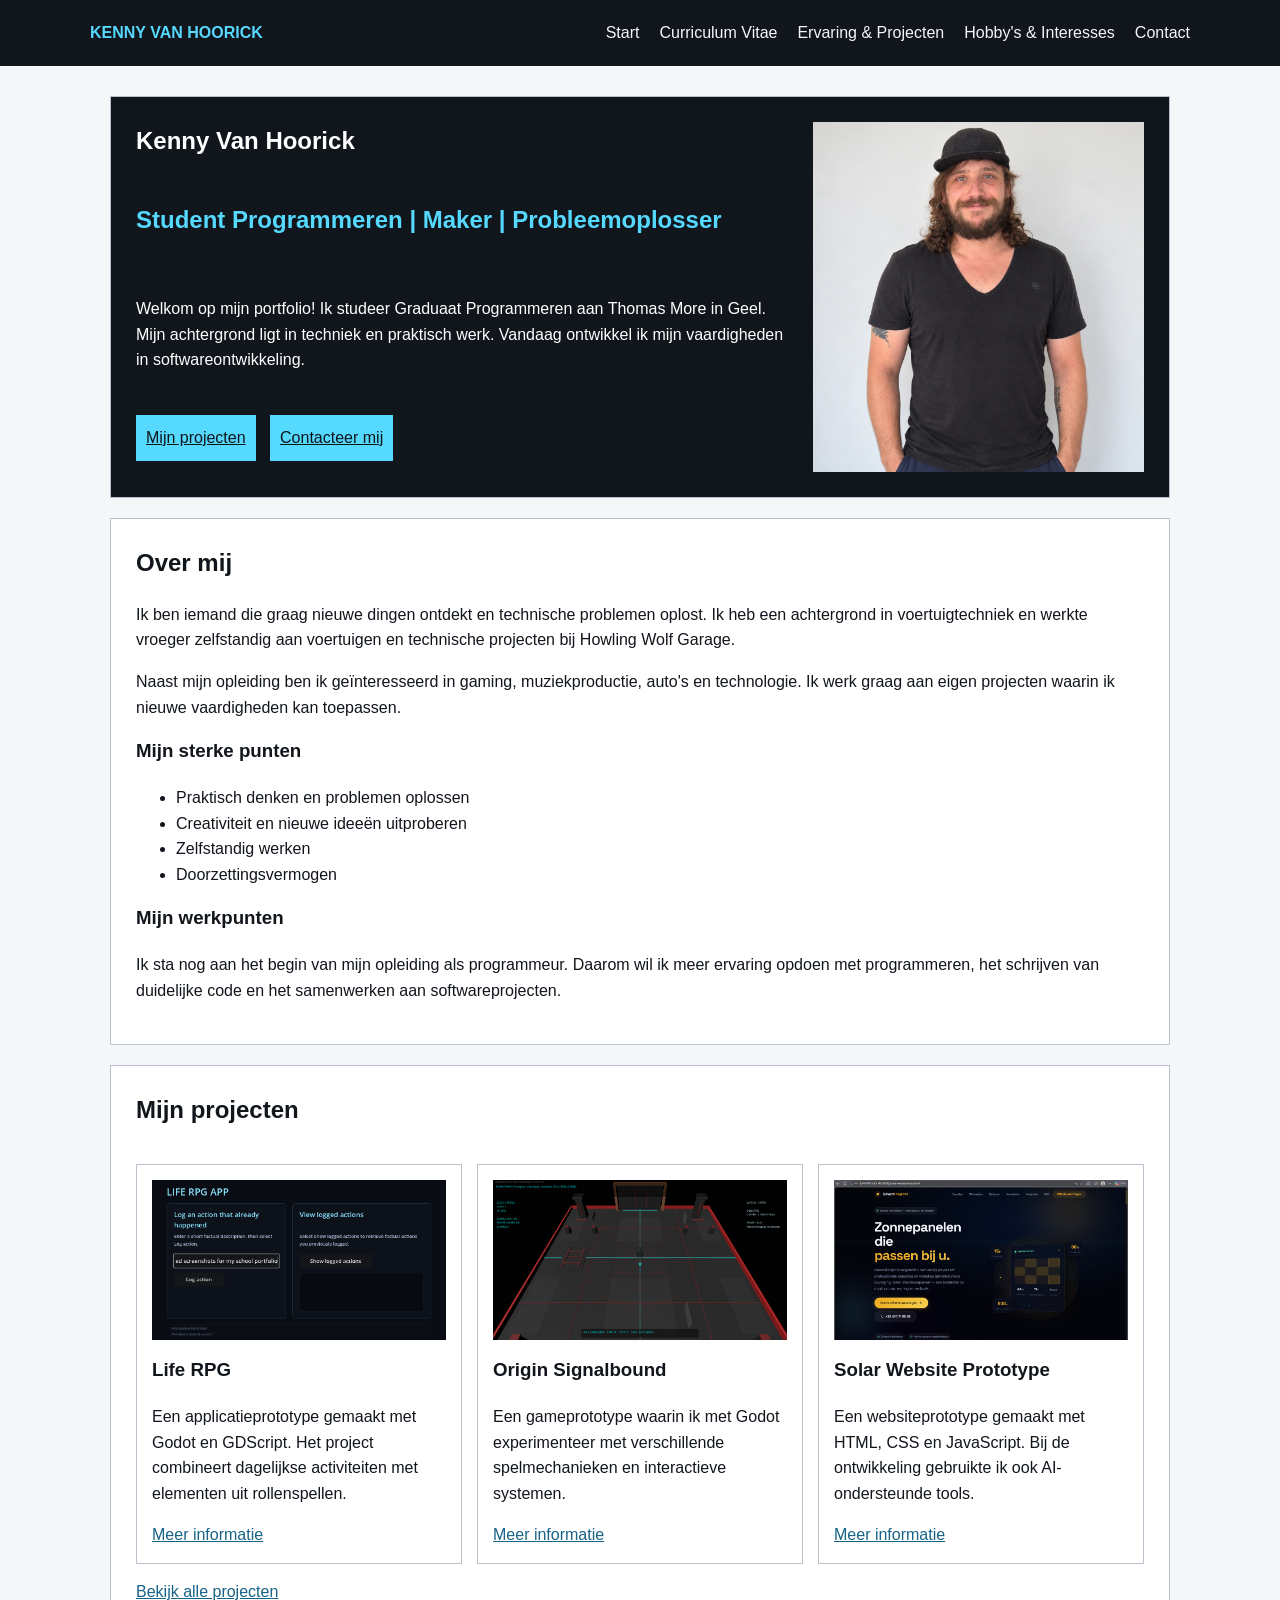
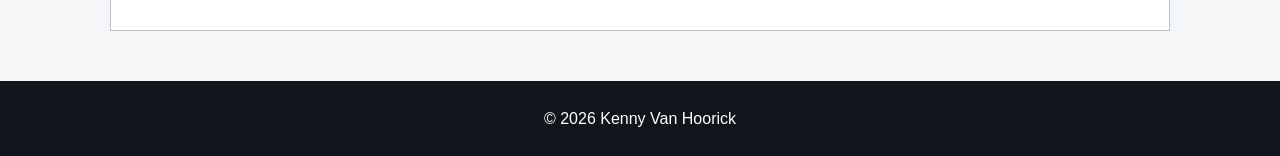
<file: index.html>
<!DOCTYPE html>
<html lang="nl">

<head>
    <meta charset="UTF-8">
    <meta name="viewport" content="width=device-width, initial-scale=1.0">
    <title>Kenny Van Hoorick | Portfolio</title>
    <link rel="stylesheet" href="style.css">
    <link rel="icon" type="image/x-icon" href="favicon.ico">
</head>

<body class="page-home">

    <header>
        <nav>
            <span class="site-brand">KENNY VAN HOORICK</span>

            <a href="index.html">Start</a>
            <a href="cv.html">Curriculum Vitae</a>
            <a href="ervaring.html">Ervaring &amp; Projecten</a>
            <a href="hobbys.html">Hobby's &amp; Interesses</a>
            <a href="contact.html">Contact</a>
        </nav>
    </header>

    <main>

        <section id="intro">

            <h1>Kenny Van Hoorick</h1>

            <h2>Student Programmeren | Maker | Probleemoplosser</h2>

            <p>
                Welkom op mijn portfolio!
                Ik studeer Graduaat Programmeren aan Thomas More
                in Geel. Mijn achtergrond ligt in techniek en
                praktisch werk. Vandaag ontwikkel ik mijn
                vaardigheden in softwareontwikkeling.
            </p>

            <div class="hero-actions">
                <a href="ervaring.html">Mijn projecten</a>
                <a href="contact.html">Contacteer mij</a>
            </div>

            <img src="images/kenny_van_hoorick_portfolio_portrait.jpg" alt="Portret van Kenny Van Hoorick">

        </section>

        <section id="over-mij">

            <h2>Over mij</h2>

            <p>
                Ik ben iemand die graag nieuwe dingen ontdekt
                en technische problemen oplost. Ik heb een
                achtergrond in voertuigtechniek en werkte
                vroeger zelfstandig aan voertuigen en
                technische projecten bij Howling Wolf Garage.
            </p>

            <p>
                Naast mijn opleiding ben ik geïnteresseerd
                in gaming, muziekproductie, auto's en
                technologie. Ik werk graag aan eigen projecten
                waarin ik nieuwe vaardigheden kan toepassen.
            </p>

            <h3>Mijn sterke punten</h3>

            <ul>
                <li>Praktisch denken en problemen oplossen</li>
                <li>Creativiteit en nieuwe ideeën uitproberen</li>
                <li>Zelfstandig werken</li>
                <li>Doorzettingsvermogen</li>
            </ul>

            <h3>Mijn werkpunten</h3>

            <p>
                Ik sta nog aan het begin van mijn opleiding
                als programmeur. Daarom wil ik meer ervaring
                opdoen met programmeren, het schrijven van
                duidelijke code en het samenwerken aan
                softwareprojecten.
            </p>

        </section>

        <section id="projecten">

            <h2>Mijn projecten</h2>

            <article>

                <img src="images/life_rpg_overview.png" alt="Screenshot van de Life RPG applicatie">

                <h3>Life RPG</h3>

                <p>
                    Een applicatieprototype gemaakt met
                    Godot en GDScript. Het project combineert
                    dagelijkse activiteiten met elementen
                    uit rollenspellen.
                </p>

                <a href="ervaring.html#life-rpg">
                    Meer informatie
                </a>

            </article>

            <article>

                <img src="images/signalbound_gate00_overview.png" alt="Screenshot van Origin Signalbound">

                <h3>Origin Signalbound</h3>

                <p>
                    Een gameprototype waarin ik met Godot
                    experimenteer met verschillende
                    spelmechanieken en interactieve systemen.
                </p>

                <a href="ervaring.html#origin-signalbound">
                    Meer informatie
                </a>

            </article>

            <article>

                <img src="images/solar_website_hero.png" alt="Screenshot van het Solar Website Prototype">

                <h3>Solar Website Prototype</h3>

                <p>
                    Een websiteprototype gemaakt met HTML,
                    CSS en JavaScript. Bij de ontwikkeling
                    gebruikte ik ook AI-ondersteunde tools.
                </p>

                <a href="ervaring.html#solar-website">
                    Meer informatie
                </a>

            </article>

            <a href="ervaring.html">Bekijk alle projecten</a>

        </section>

    </main>

    <footer>
        <p>&copy; 2026 Kenny Van Hoorick</p>
    </footer>

</body>

</html>
</file>
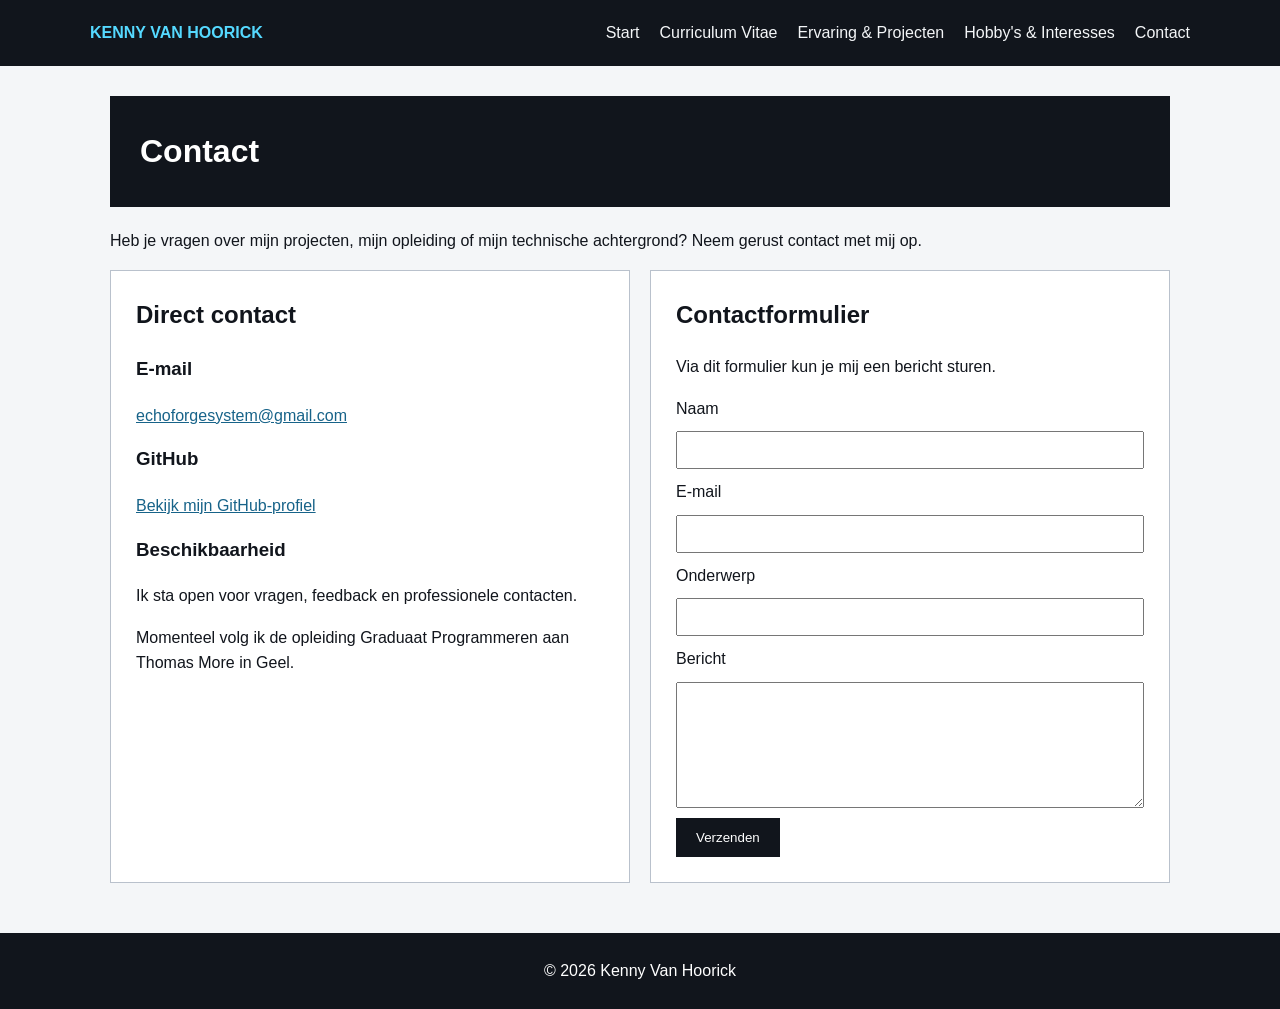
<file: contact.html>
<!DOCTYPE html>
<html lang="nl">

<head>
    <meta charset="UTF-8">
    <meta name="viewport" content="width=device-width, initial-scale=1.0">
    <title>Contact | Kenny Van Hoorick</title>
    <link rel="stylesheet" href="style.css">
    <link rel="icon" type="image/x-icon" href="favicon.ico">
</head>

<body class="page-contact">

    <header>
        <nav>
            <span class="site-brand">KENNY VAN HOORICK</span>

            <a href="index.html">Start</a>
            <a href="cv.html">Curriculum Vitae</a>
            <a href="ervaring.html">Ervaring &amp; Projecten</a>
            <a href="hobbys.html">Hobby's &amp; Interesses</a>
            <a href="contact.html">Contact</a>
        </nav>
    </header>

    <main>

        <h1>Contact</h1>

        <p>
            Heb je vragen over mijn projecten,
            mijn opleiding of mijn technische achtergrond?
            Neem gerust contact met mij op.
        </p>

        <div class="contact-container">

            <section class="contact-details">

                <h2>Direct contact</h2>

                <h3>E-mail</h3>

                <p>
                    <a href="mailto:echoforgesystem@gmail.com">
                        echoforgesystem@gmail.com
                    </a>
                </p>

                <h3>GitHub</h3>

                <p>
                    <a href="https://github.com/resonantia-dev">
                        Bekijk mijn GitHub-profiel
                    </a>
                </p>

                <h3>Beschikbaarheid</h3>

                <p>
                    Ik sta open voor vragen, feedback
                    en professionele contacten.
                </p>

                <p>
                    Momenteel volg ik de opleiding
                    Graduaat Programmeren aan
                    Thomas More in Geel.
                </p>

            </section>

            <section class="contact-form">

                <h2>Contactformulier</h2>

                <p>
                    Via dit formulier kun je mij
                    een bericht sturen.
                </p>

                <form method="post" action="https://tm-statweb.be/sendmail.php">

                    <input type="hidden" name="studentemail" value="echoforgesystem@gmail.com">

                    <label for="naam">Naam</label>
                    <input type="text" id="naam" name="naam" required>

                    <label for="email">E-mail</label>
                    <input type="email" id="email" name="email" required>

                    <label for="onderwerp">Onderwerp</label>
                    <input type="text" id="onderwerp" name="subject" required>

                    <label for="bericht">Bericht</label>
                    <textarea id="bericht" name="bericht" rows="6" required></textarea>

                    <button type="submit">Verzenden</button>

                </form>

            </section>

        </div>

    </main>

    <footer>
        <p>&copy; 2026 Kenny Van Hoorick</p>
    </footer>

</body>

</html>
</file>
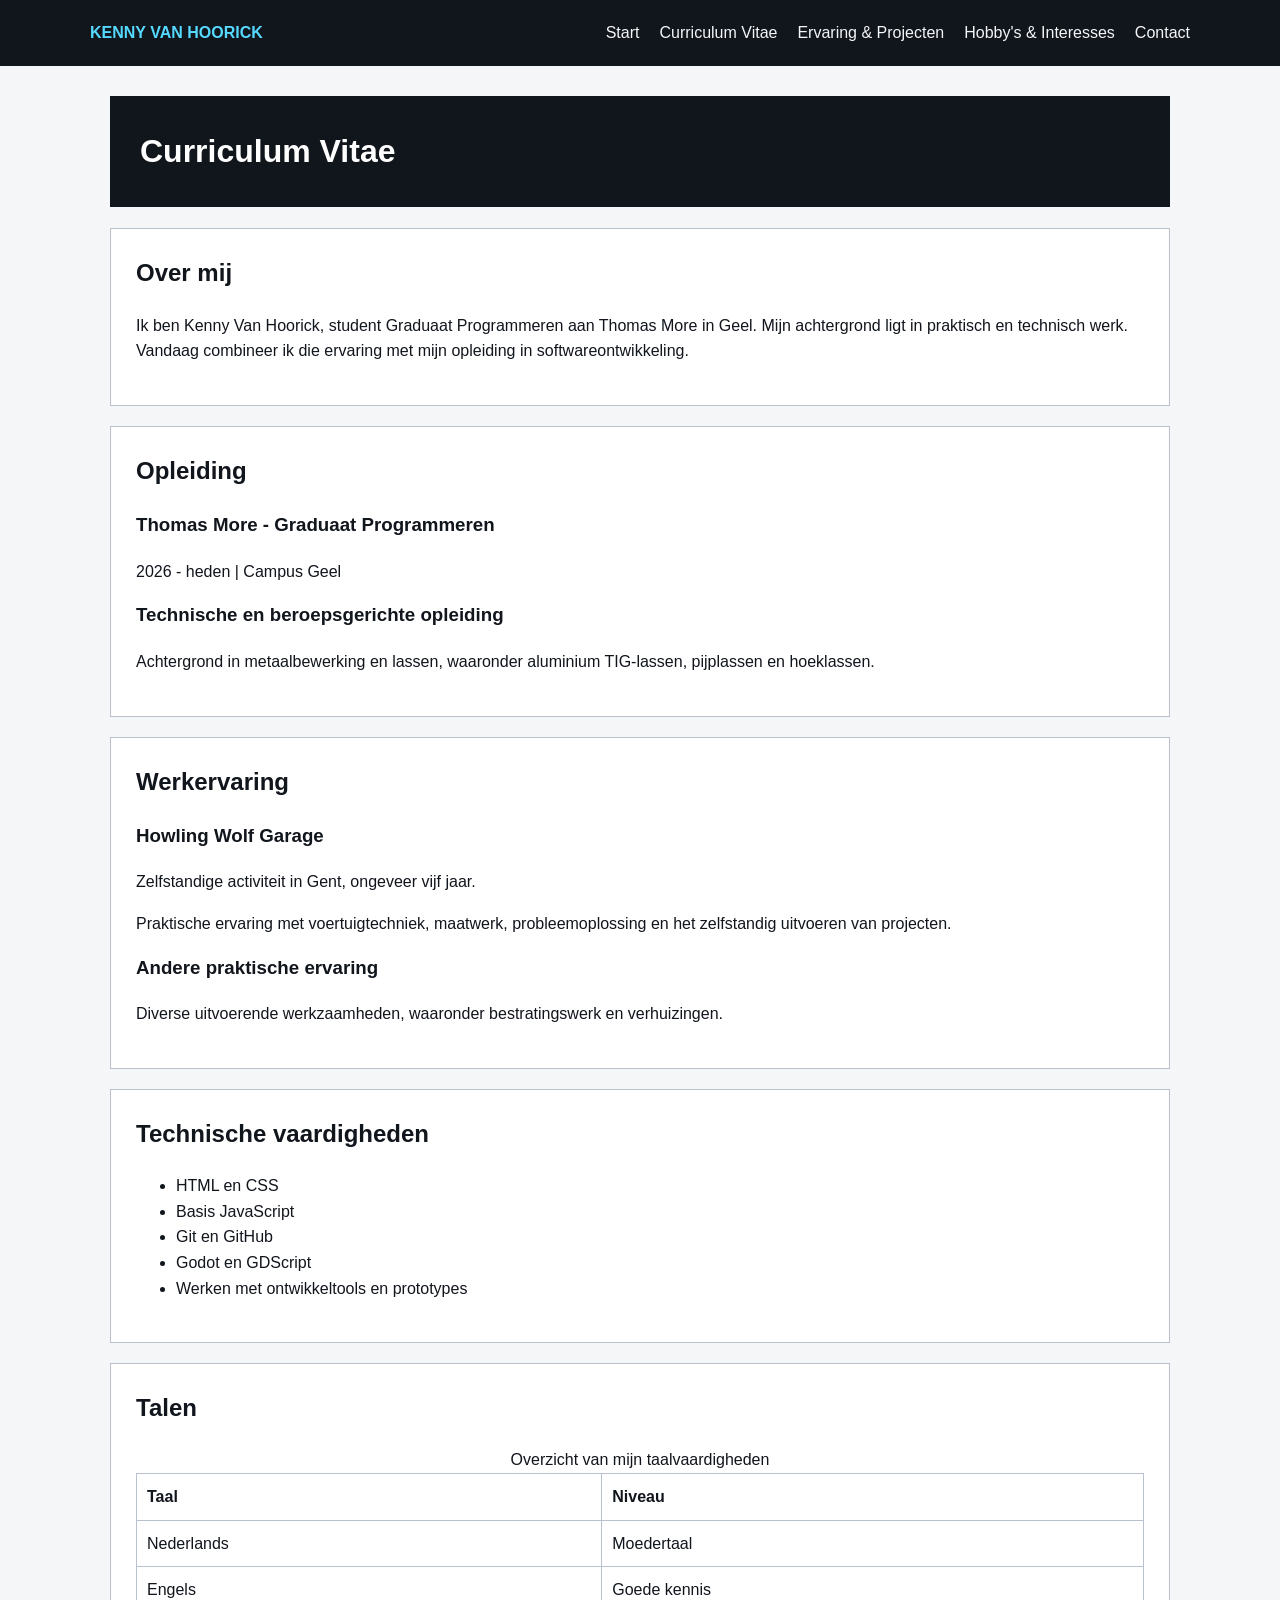
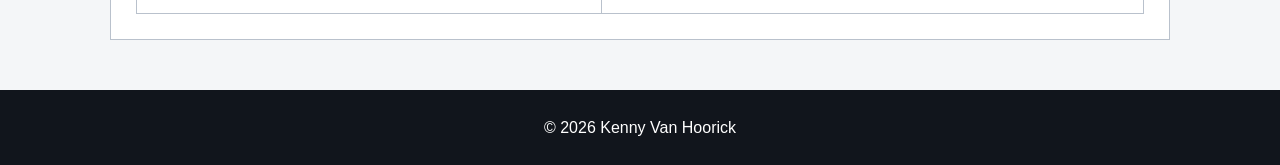
<file: cv.html>
<!DOCTYPE html>
<html lang="nl">

<head>
    <meta charset="UTF-8">
    <meta name="viewport" content="width=device-width, initial-scale=1.0">
    <title>Curriculum Vitae | Kenny Van Hoorick</title>
    <link rel="stylesheet" href="style.css">
    <link rel="icon" type="image/x-icon" href="favicon.ico">
</head>

<body class="page-cv">

    <header>
        <nav>
            <span class="site-brand">KENNY VAN HOORICK</span>

            <a href="index.html">Start</a>
            <a href="cv.html">Curriculum Vitae</a>
            <a href="ervaring.html">Ervaring &amp; Projecten</a>
            <a href="hobbys.html">Hobby's &amp; Interesses</a>
            <a href="contact.html">Contact</a>
        </nav>
    </header>

    <main>

        <h1>Curriculum Vitae</h1>

        <section>
            <h2>Over mij</h2>

            <p>
                Ik ben Kenny Van Hoorick, student Graduaat
                Programmeren aan Thomas More in Geel.
                Mijn achtergrond ligt in praktisch en
                technisch werk. Vandaag combineer ik die
                ervaring met mijn opleiding in
                softwareontwikkeling.
            </p>
        </section>

        <section>
            <h2>Opleiding</h2>

            <h3>Thomas More - Graduaat Programmeren</h3>
            <p>2026 - heden | Campus Geel</p>

            <h3>Technische en beroepsgerichte opleiding</h3>

            <p>
                Achtergrond in metaalbewerking en lassen,
                waaronder aluminium TIG-lassen,
                pijplassen en hoeklassen.
            </p>
        </section>

        <section>
            <h2>Werkervaring</h2>

            <h3>Howling Wolf Garage</h3>
            <p>Zelfstandige activiteit in Gent, ongeveer vijf jaar.</p>

            <p>
                Praktische ervaring met voertuigtechniek,
                maatwerk, probleemoplossing en het
                zelfstandig uitvoeren van projecten.
            </p>

            <h3>Andere praktische ervaring</h3>

            <p>
                Diverse uitvoerende werkzaamheden,
                waaronder bestratingswerk en verhuizingen.
            </p>
        </section>

        <section>
            <h2>Technische vaardigheden</h2>

            <ul>
                <li>HTML en CSS</li>
                <li>Basis JavaScript</li>
                <li>Git en GitHub</li>
                <li>Godot en GDScript</li>
                <li>Werken met ontwikkeltools en prototypes</li>
            </ul>
        </section>

        <section>
            <h2>Talen</h2>

            <table>
                <caption>Overzicht van mijn taalvaardigheden</caption>

                <tr>
                    <th>Taal</th>
                    <th>Niveau</th>
                </tr>

                <tr>
                    <td>Nederlands</td>
                    <td>Moedertaal</td>
                </tr>

                <tr>
                    <td>Engels</td>
                    <td>Goede kennis</td>
                </tr>
            </table>
        </section>

    </main>

    <footer>
        <p>&copy; 2026 Kenny Van Hoorick</p>
    </footer>

</body>

</html>
</file>
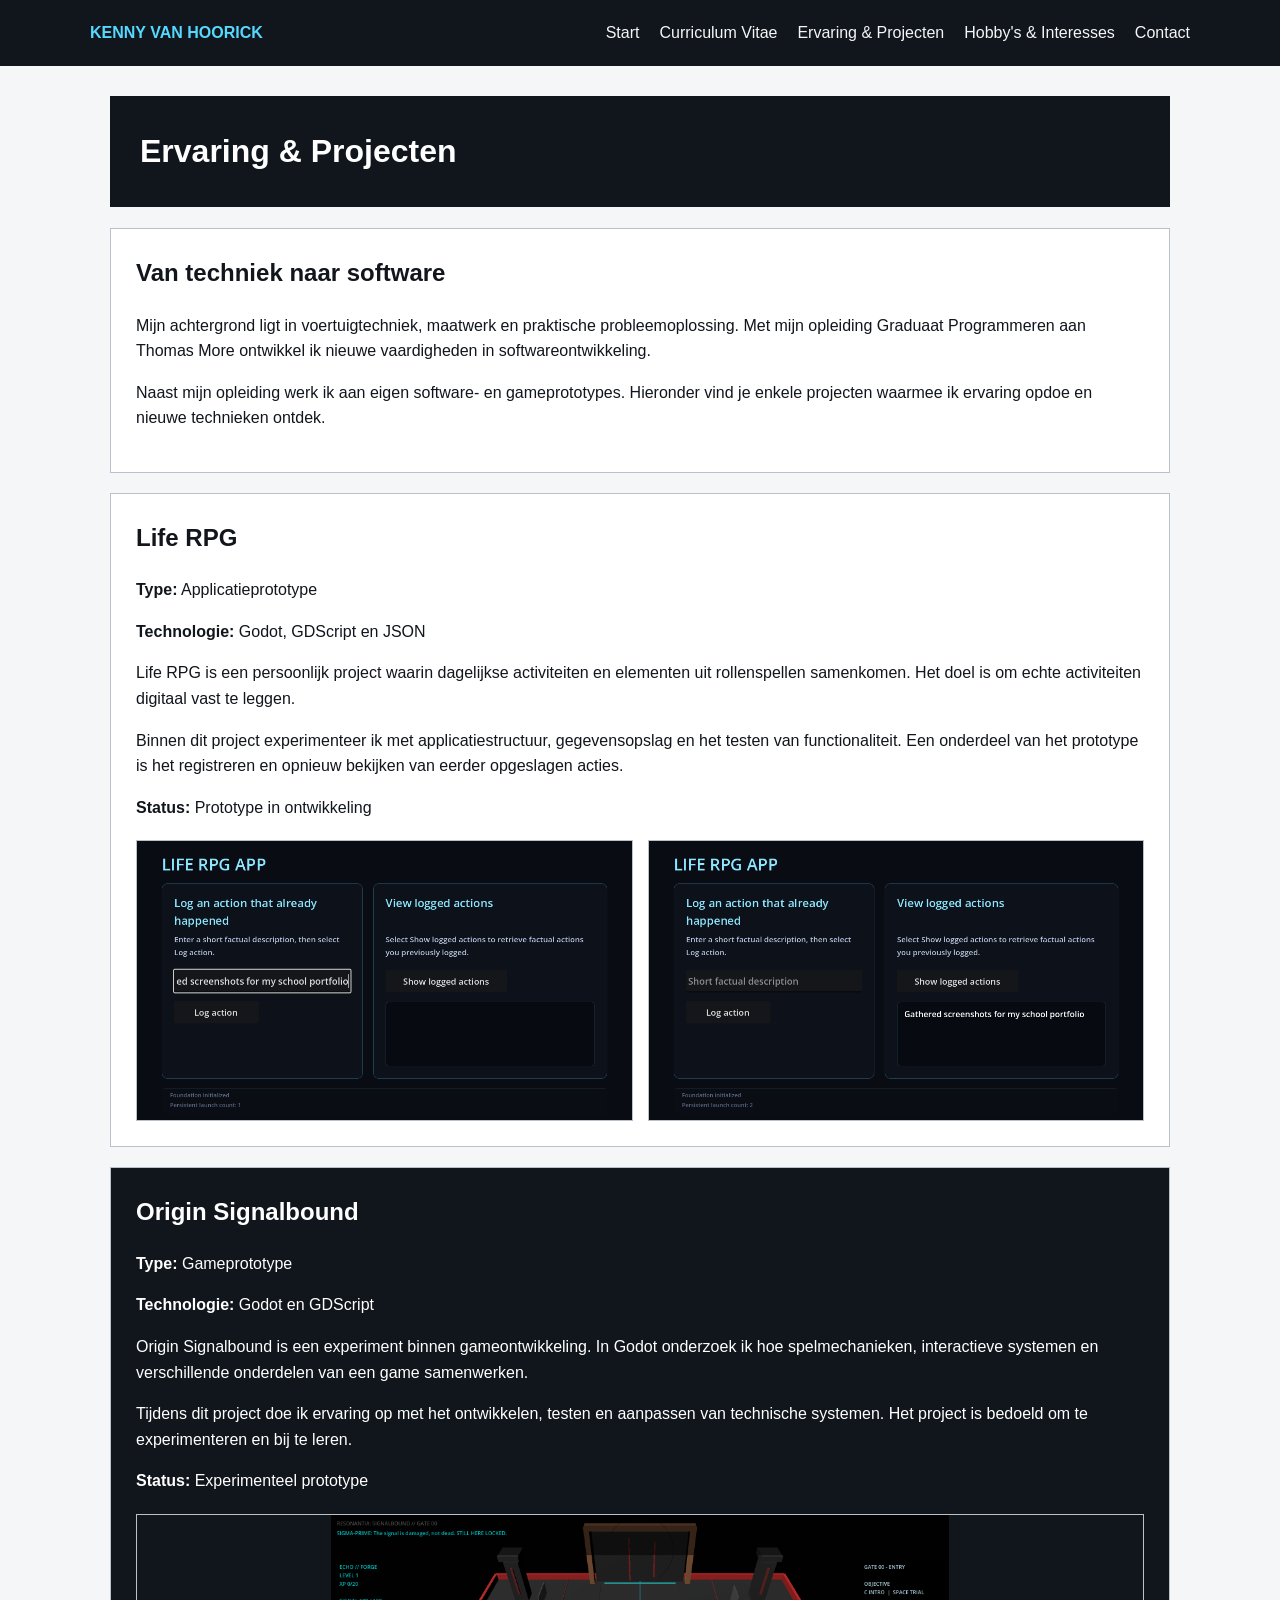
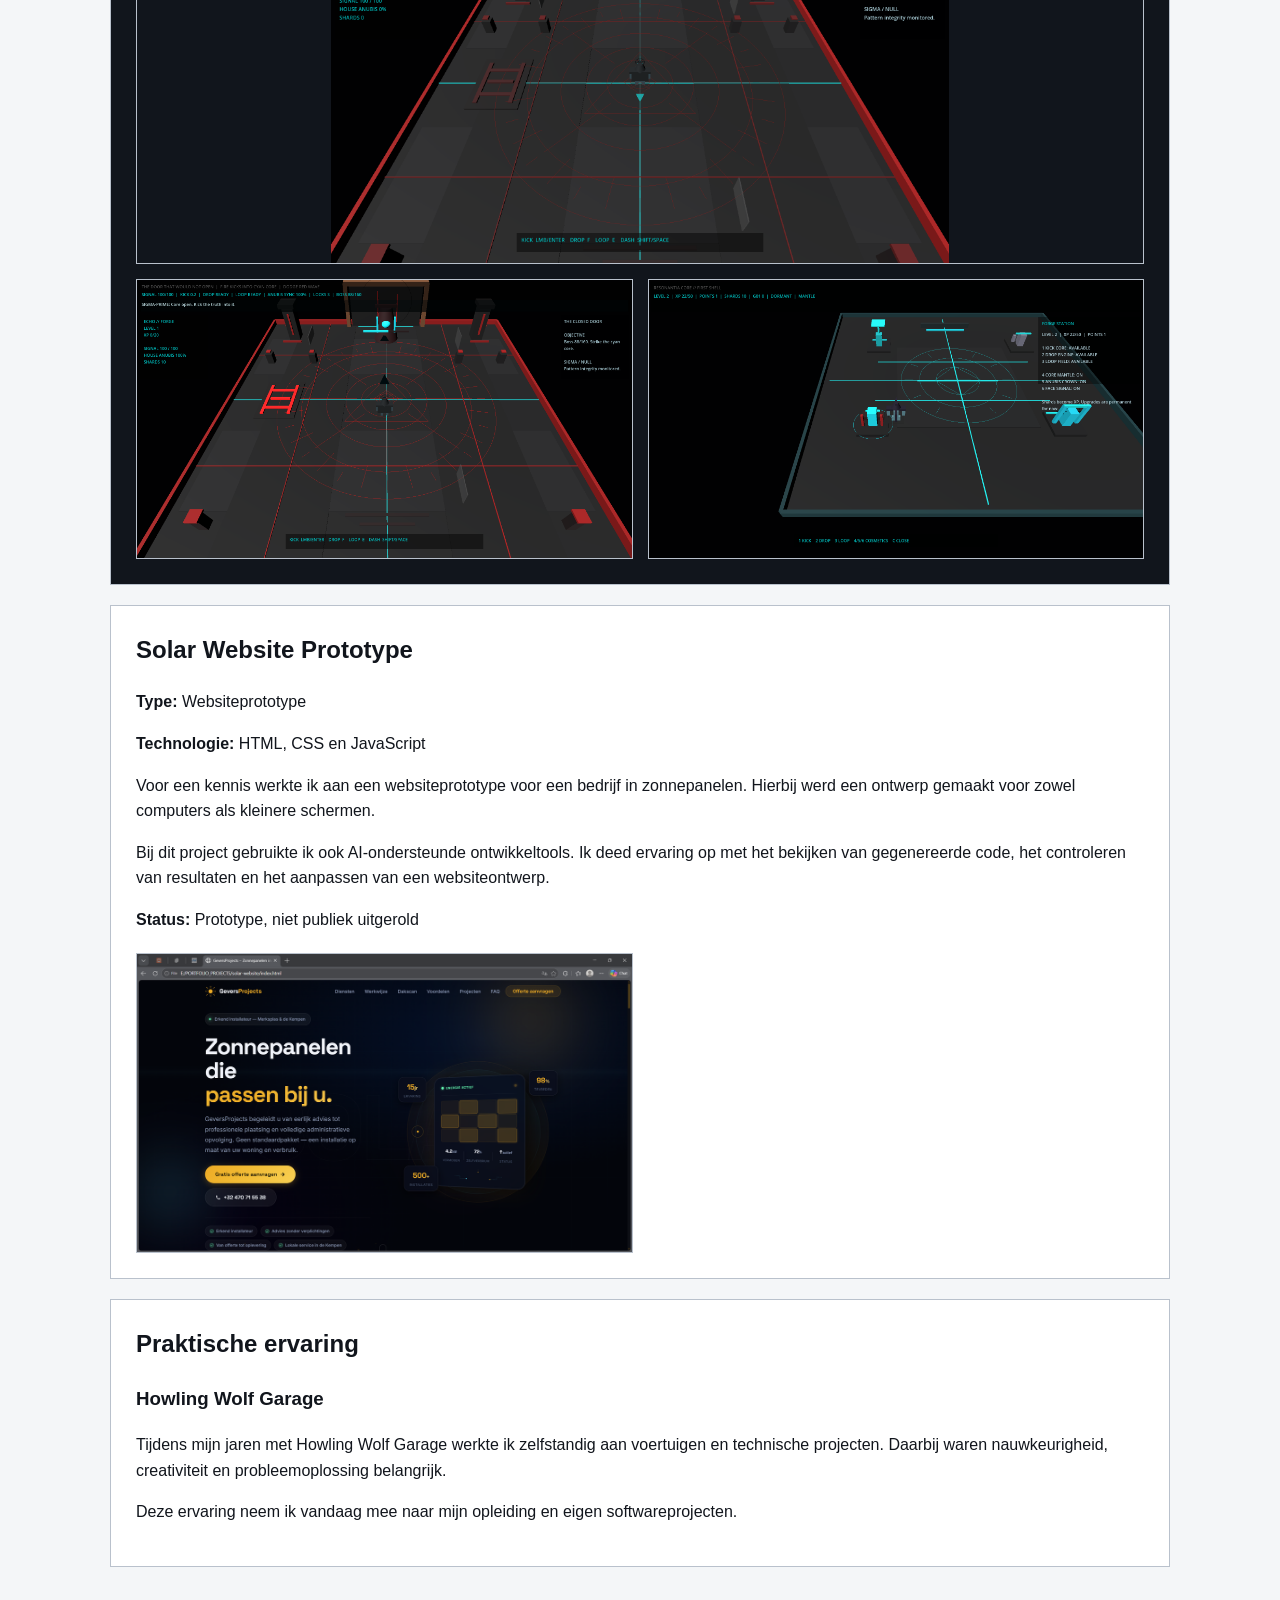
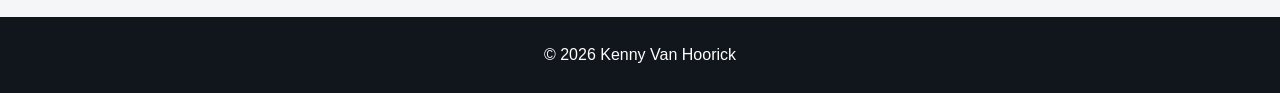
<file: ervaring.html>
<!DOCTYPE html>
<html lang="nl">

<head>
    <meta charset="UTF-8">
    <meta name="viewport" content="width=device-width, initial-scale=1.0">
    <title>Ervaring &amp; Projecten | Kenny Van Hoorick</title>
    <link rel="stylesheet" href="style.css">
    <link rel="icon" type="image/x-icon" href="favicon.ico">
</head>

<body class="page-ervaring">

    <header>
        <nav>
            <span class="site-brand">KENNY VAN HOORICK</span>

            <a href="index.html">Start</a>
            <a href="cv.html">Curriculum Vitae</a>
            <a href="ervaring.html">Ervaring &amp; Projecten</a>
            <a href="hobbys.html">Hobby's &amp; Interesses</a>
            <a href="contact.html">Contact</a>
        </nav>
    </header>

    <main>

        <h1>Ervaring &amp; Projecten</h1>

        <section>
            <h2>Van techniek naar software</h2>

            <p>
                Mijn achtergrond ligt in voertuigtechniek,
                maatwerk en praktische probleemoplossing.
                Met mijn opleiding Graduaat Programmeren
                aan Thomas More ontwikkel ik nieuwe
                vaardigheden in softwareontwikkeling.
            </p>

            <p>
                Naast mijn opleiding werk ik aan eigen
                software- en gameprototypes. Hieronder
                vind je enkele projecten waarmee ik
                ervaring opdoe en nieuwe technieken ontdek.
            </p>
        </section>

        <section id="life-rpg">
            <h2>Life RPG</h2>

            <p><strong>Type:</strong> Applicatieprototype</p>
            <p><strong>Technologie:</strong> Godot, GDScript en JSON</p>

            <p>
                Life RPG is een persoonlijk project
                waarin dagelijkse activiteiten en
                elementen uit rollenspellen samenkomen.
                Het doel is om echte activiteiten
                digitaal vast te leggen.
            </p>

            <p>
                Binnen dit project experimenteer ik met
                applicatiestructuur, gegevensopslag
                en het testen van functionaliteit.
                Een onderdeel van het prototype
                is het registreren en opnieuw
                bekijken van eerder opgeslagen acties.
            </p>

            <p><strong>Status:</strong> Prototype in ontwikkeling</p>

            <div class="project-gallery">
                <img src="images/life_rpg_overview.png" alt="Life RPG interface voor het registreren van acties">

                <img src="images/life_rpg_persistence.png" alt="Overzicht van opgeslagen acties in Life RPG">
            </div>
        </section>

        <section id="origin-signalbound">
            <h2>Origin Signalbound</h2>

            <p><strong>Type:</strong> Gameprototype</p>
            <p><strong>Technologie:</strong> Godot en GDScript</p>

            <p>
                Origin Signalbound is een experiment
                binnen gameontwikkeling. In Godot
                onderzoek ik hoe spelmechanieken,
                interactieve systemen en verschillende
                onderdelen van een game samenwerken.
            </p>

            <p>
                Tijdens dit project doe ik ervaring
                op met het ontwikkelen, testen en
                aanpassen van technische systemen.
                Het project is bedoeld om te
                experimenteren en bij te leren.
            </p>

            <p><strong>Status:</strong> Experimenteel prototype</p>

            <div class="project-gallery">
                <img src="images/signalbound_gate00_overview.png" alt="Beginomgeving van het Signalbound gameprototype">

                <img src="images/signalbound_boss_encounter.png" alt="Bossgevecht in Origin Signalbound">

                <img src="images/signalbound_forge_station.png" alt="Forge Station en upgrades in Signalbound">
            </div>
        </section>

        <section id="solar-website">
            <h2>Solar Website Prototype</h2>

            <p><strong>Type:</strong> Websiteprototype</p>
            <p><strong>Technologie:</strong> HTML, CSS en JavaScript</p>

            <p>
                Voor een kennis werkte ik aan een
                websiteprototype voor een bedrijf
                in zonnepanelen. Hierbij werd
                een ontwerp gemaakt voor zowel
                computers als kleinere schermen.
            </p>

            <p>
                Bij dit project gebruikte ik ook
                AI-ondersteunde ontwikkeltools.
                Ik deed ervaring op met het bekijken
                van gegenereerde code, het controleren
                van resultaten en het aanpassen
                van een websiteontwerp.
            </p>

            <p><strong>Status:</strong> Prototype, niet publiek uitgerold</p>

            <div class="project-gallery">
                <img src="images/solar_website_hero.png" alt="Desktopweergave van het Solar Website Prototype">
            </div>
        </section>

        <section>
            <h2>Praktische ervaring</h2>

            <h3>Howling Wolf Garage</h3>

            <p>
                Tijdens mijn jaren met Howling Wolf Garage
                werkte ik zelfstandig aan voertuigen en
                technische projecten. Daarbij waren
                nauwkeurigheid, creativiteit en
                probleemoplossing belangrijk.
            </p>

            <p>
                Deze ervaring neem ik vandaag mee
                naar mijn opleiding en eigen
                softwareprojecten.
            </p>
        </section>

    </main>

    <footer>
        <p>&copy; 2026 Kenny Van Hoorick</p>
    </footer>

</body>

</html>
</file>
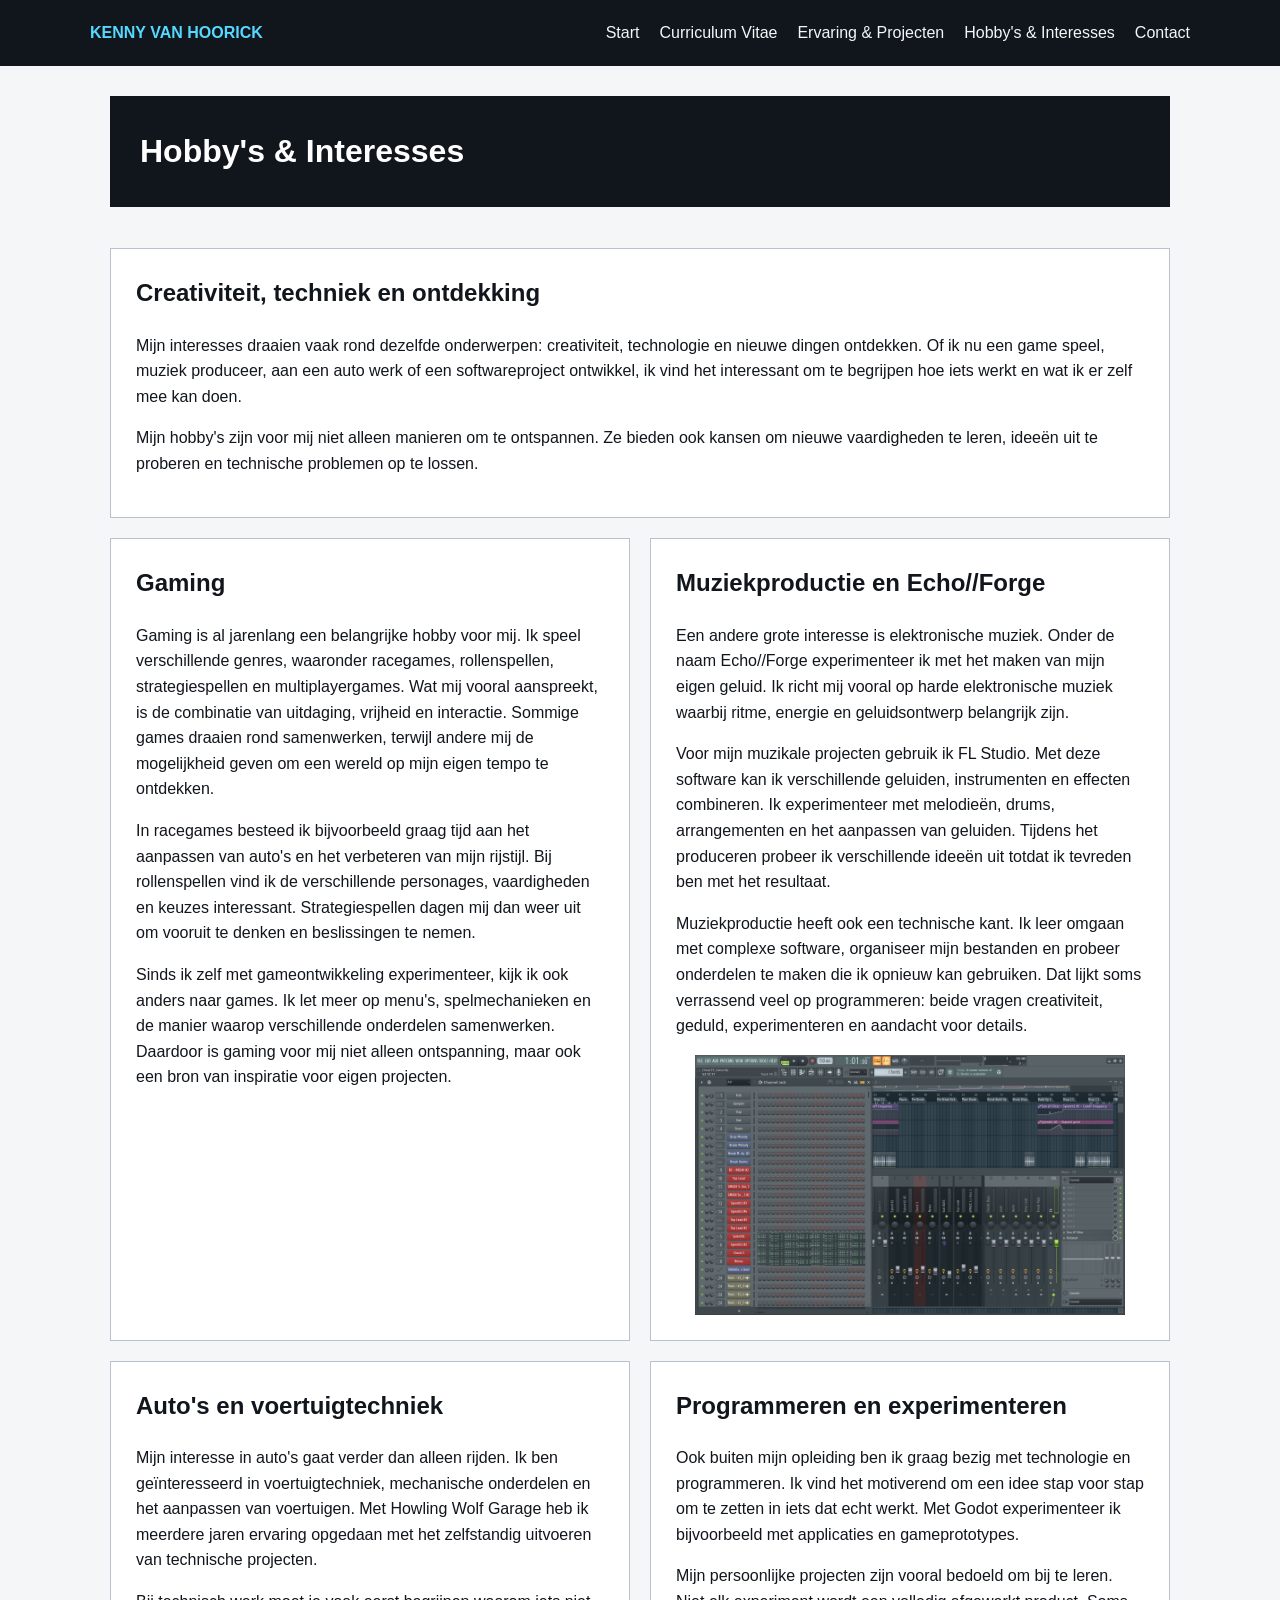
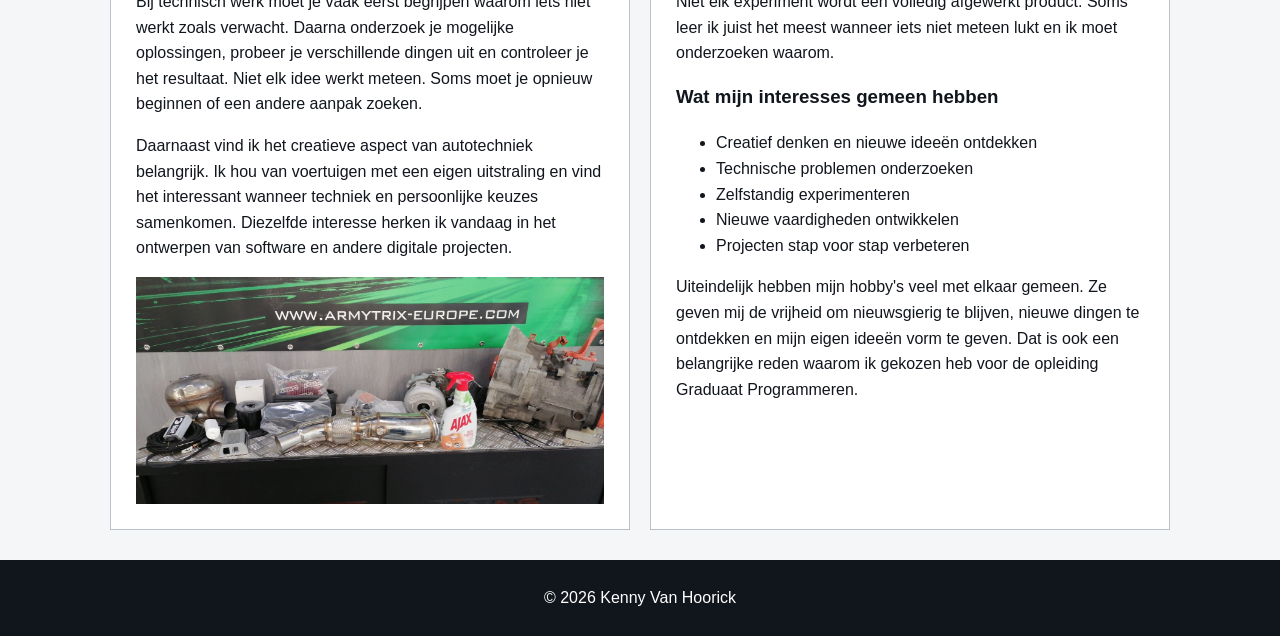
<file: hobbys.html>
<!DOCTYPE html>
<html lang="nl">

<head>
    <meta charset="UTF-8">
    <meta name="viewport" content="width=device-width, initial-scale=1.0">
    <title>Hobby's &amp; Interesses | Kenny Van Hoorick</title>
    <link rel="stylesheet" href="style.css">
    <link rel="icon" type="image/x-icon" href="favicon.ico">
</head>

<body class="page-hobbys">

    <header>
        <nav>
            <span class="site-brand">KENNY VAN HOORICK</span>

            <a href="index.html">Start</a>
            <a href="cv.html">Curriculum Vitae</a>
            <a href="ervaring.html">Ervaring &amp; Projecten</a>
            <a href="hobbys.html">Hobby's &amp; Interesses</a>
            <a href="contact.html">Contact</a>
        </nav>
    </header>

    <main>

        <h1>Hobby's &amp; Interesses</h1>

        <section>
            <h2>Creativiteit, techniek en ontdekking</h2>

            <p>
                Mijn interesses draaien vaak rond dezelfde
                onderwerpen: creativiteit, technologie en
                nieuwe dingen ontdekken. Of ik nu een game
                speel, muziek produceer, aan een auto werk
                of een softwareproject ontwikkel, ik vind
                het interessant om te begrijpen hoe iets
                werkt en wat ik er zelf mee kan doen.
            </p>

            <p>
                Mijn hobby's zijn voor mij niet alleen
                manieren om te ontspannen. Ze bieden ook
                kansen om nieuwe vaardigheden te leren,
                ideeën uit te proberen en technische
                problemen op te lossen.
            </p>
        </section>

        <section>
            <h2>Gaming</h2>

            <p>
                Gaming is al jarenlang een belangrijke
                hobby voor mij. Ik speel verschillende
                genres, waaronder racegames, rollenspellen,
                strategiespellen en multiplayergames.
                Wat mij vooral aanspreekt, is de combinatie
                van uitdaging, vrijheid en interactie.
                Sommige games draaien rond samenwerken,
                terwijl andere mij de mogelijkheid geven
                om een wereld op mijn eigen tempo te
                ontdekken.
            </p>

            <p>
                In racegames besteed ik bijvoorbeeld
                graag tijd aan het aanpassen van auto's
                en het verbeteren van mijn rijstijl.
                Bij rollenspellen vind ik de verschillende
                personages, vaardigheden en keuzes
                interessant. Strategiespellen dagen
                mij dan weer uit om vooruit te denken
                en beslissingen te nemen.
            </p>

            <p>
                Sinds ik zelf met gameontwikkeling
                experimenteer, kijk ik ook anders
                naar games. Ik let meer op menu's,
                spelmechanieken en de manier waarop
                verschillende onderdelen samenwerken.
                Daardoor is gaming voor mij niet
                alleen ontspanning, maar ook een
                bron van inspiratie voor eigen projecten.
            </p>
        </section>

        <section>
            <h2>Muziekproductie en Echo//Forge</h2>

            <p>
                Een andere grote interesse is elektronische
                muziek. Onder de naam Echo//Forge
                experimenteer ik met het maken van
                mijn eigen geluid. Ik richt mij vooral
                op harde elektronische muziek waarbij
                ritme, energie en geluidsontwerp
                belangrijk zijn.
            </p>

            <p>
                Voor mijn muzikale projecten gebruik
                ik FL Studio. Met deze software kan
                ik verschillende geluiden, instrumenten
                en effecten combineren. Ik experimenteer
                met melodieën, drums, arrangementen
                en het aanpassen van geluiden.
                Tijdens het produceren probeer ik
                verschillende ideeën uit totdat
                ik tevreden ben met het resultaat.
            </p>

            <p>
                Muziekproductie heeft ook een technische
                kant. Ik leer omgaan met complexe
                software, organiseer mijn bestanden
                en probeer onderdelen te maken die
                ik opnieuw kan gebruiken. Dat lijkt
                soms verrassend veel op programmeren:
                beide vragen creativiteit, geduld,
                experimenteren en aandacht voor details.
            </p>

            <img src="images/music_echo_forge_fl_studio_original.png"
                alt="Mijn elektronische muziekproject in FL Studio">
        </section>

        <section>
            <h2>Auto's en voertuigtechniek</h2>

            <p>
                Mijn interesse in auto's gaat verder
                dan alleen rijden. Ik ben geïnteresseerd
                in voertuigtechniek, mechanische
                onderdelen en het aanpassen van
                voertuigen. Met Howling Wolf Garage
                heb ik meerdere jaren ervaring
                opgedaan met het zelfstandig uitvoeren
                van technische projecten.
            </p>

            <p>
                Bij technisch werk moet je vaak eerst
                begrijpen waarom iets niet werkt zoals
                verwacht. Daarna onderzoek je mogelijke
                oplossingen, probeer je verschillende
                dingen uit en controleer je het resultaat.
                Niet elk idee werkt meteen. Soms moet
                je opnieuw beginnen of een andere
                aanpak zoeken.
            </p>

            <p>
                Daarnaast vind ik het creatieve aspect
                van autotechniek belangrijk. Ik hou
                van voertuigen met een eigen uitstraling
                en vind het interessant wanneer techniek
                en persoonlijke keuzes samenkomen.
                Diezelfde interesse herken ik vandaag
                in het ontwerpen van software en
                andere digitale projecten.
            </p>

            <img src="images/cars_tech_tuning_workbench.jpg"
                alt="Voertuigonderdelen en technisch maatwerk op een werkbank">
        </section>

        <section>
            <h2>Programmeren en experimenteren</h2>

            <p>
                Ook buiten mijn opleiding ben ik graag
                bezig met technologie en programmeren.
                Ik vind het motiverend om een idee
                stap voor stap om te zetten in iets
                dat echt werkt. Met Godot experimenteer
                ik bijvoorbeeld met applicaties en
                gameprototypes.
            </p>

            <p>
                Mijn persoonlijke projecten zijn
                vooral bedoeld om bij te leren.
                Niet elk experiment wordt een
                volledig afgewerkt product.
                Soms leer ik juist het meest
                wanneer iets niet meteen lukt
                en ik moet onderzoeken waarom.
            </p>

            <h3>Wat mijn interesses gemeen hebben</h3>

            <ul>
                <li>Creatief denken en nieuwe ideeën ontdekken</li>
                <li>Technische problemen onderzoeken</li>
                <li>Zelfstandig experimenteren</li>
                <li>Nieuwe vaardigheden ontwikkelen</li>
                <li>Projecten stap voor stap verbeteren</li>
            </ul>

            <p>
                Uiteindelijk hebben mijn hobby's
                veel met elkaar gemeen. Ze geven
                mij de vrijheid om nieuwsgierig
                te blijven, nieuwe dingen te
                ontdekken en mijn eigen ideeën
                vorm te geven. Dat is ook een
                belangrijke reden waarom ik
                gekozen heb voor de opleiding
                Graduaat Programmeren.
            </p>
        </section>

    </main>

    <footer>
        <p>&copy; 2026 Kenny Van Hoorick</p>
    </footer>

</body>

</html>
</file>
<file: style.css>
/* Portfolio Kenny Van Hoorick - Project 01 */

/* Algemene opmaak */

* {
    box-sizing: border-box;
}

body {
    margin: 0;
    font-family: Arial, sans-serif;
    background-color: #F4F6F8;
    color: #11151C;
    line-height: 1.6;
}

h1,
h2,
h3 {
    margin-top: 0;
}

a {
    color: #176389;
}

img {
    max-width: 100%;
    height: auto;
}

/* Navigatie */

header {
    background-color: #11151C;
    padding: 20px;
}

nav {
    max-width: 1100px;
    margin: auto;
    display: flex;
    gap: 20px;
    align-items: center;
    flex-wrap: wrap;
}

nav a {
    color: #F4F6F8;
    text-decoration: none;
}

nav a:hover {
    color: #55D9FF;
}

.site-brand {
    color: #55D9FF;
    font-weight: bold;
    margin-right: auto;
}

/* Pagina-inhoud */

main {
    max-width: 1100px;
    margin: auto;
    padding: 30px 20px;
}

main>h1 {
    background-color: #11151C;
    color: white;
    padding: 30px;
}

section {
    background-color: white;
    padding: 25px;
    margin-bottom: 20px;
    border: 1px solid #B9C1CC;
}

/* Startpagina */

#intro {
    background-color: #11151C;
    color: white;
    display: grid;
    grid-template-columns: 2fr 1fr;
    gap: 15px;
}

#intro h1,
#intro h2,
#intro p,
#intro .hero-actions {
    grid-column: 1;
}

#intro h2 {
    color: #55D9FF;
}

#intro img {
    grid-column: 2;
    grid-row: 1 / span 4;
    width: 100%;
    max-height: 350px;
    object-fit: cover;
}

.hero-actions a {
    display: inline-block;
    margin: 5px 10px 5px 0;
    padding: 10px;
    background-color: #55D9FF;
    color: #11151C;
}

/* Projecten op de startpagina */

#projecten {
    display: grid;
    grid-template-columns: repeat(3, 1fr);
    gap: 15px;
}

#projecten h2,
#projecten>a {
    grid-column: 1 / -1;
}

#projecten article {
    border: 1px solid #B9C1CC;
    padding: 15px;
    min-width: 0;
}

#projecten article img {
    display: block;
    width: 100%;
    height: 160px;
    object-fit: cover;
    margin-bottom: 15px;
}

/* Curriculum Vitae */

table {
    border-collapse: collapse;
    width: 100%;
}

th,
td {
    border: 1px solid #B9C1CC;
    padding: 10px;
    text-align: left;
}

/* Ervaring en projecten */

.project-gallery {
    display: grid;
    grid-template-columns: repeat(2, 1fr);
    gap: 15px;
    margin-top: 20px;
}

.project-gallery img {
    display: block;
    width: 100%;
    border: 1px solid #B9C1CC;
}

#origin-signalbound {
    background-color: #11151C;
    color: white;
}

#origin-signalbound .project-gallery img:first-child {
    grid-column: 1 / -1;
    max-height: 350px;
    object-fit: contain;
}

/* Hobby's en interesses */

.page-hobbys main {
    display: grid;
    grid-template-columns: 1fr 1fr;
    gap: 20px;
}

.page-hobbys main>h1,
.page-hobbys main>section:first-of-type {
    grid-column: 1 / -1;
}

.page-hobbys section {
    margin-bottom: 0;
    min-width: 0;
}

.page-hobbys section img {
    display: block;
    width: 100%;
    max-height: 260px;
    object-fit: contain;
}

/* Contact */

.contact-container {
    display: grid;
    grid-template-columns: 1fr 1fr;
    gap: 20px;
}

.contact-details,
.contact-form {
    background-color: white;
    border: 1px solid #B9C1CC;
    padding: 25px;
    min-width: 0;
}

.contact-details a {
    overflow-wrap: anywhere;
}

.contact-form label,
.contact-form input,
.contact-form textarea {
    display: block;
    width: 100%;
    margin-bottom: 10px;
}

.contact-form input,
.contact-form textarea {
    padding: 8px;
    font-family: Arial, sans-serif;
    font-size: 16px;
}

.contact-form input[type="hidden"] {
    display: none;
}

.contact-form button {
    background-color: #11151C;
    color: white;
    border: none;
    padding: 12px 20px;
    cursor: pointer;
}

.contact-form button:hover {
    background-color: #176389;
}

/* Footer */

footer {
    background-color: #11151C;
    color: white;
    padding: 25px;
    text-align: center;
}

footer p {
    margin: 0;
}

/* Kleinere schermen */

@media (max-width: 750px) {

    #intro,
    #projecten,
    .page-hobbys main,
    .contact-container,
    .project-gallery {
        grid-template-columns: 1fr;
    }

    #intro img,
    #intro h1,
    #intro h2,
    #intro p,
    #intro .hero-actions {
        grid-column: 1;
        grid-row: auto;
    }

    #origin-signalbound .project-gallery img:first-child {
        grid-column: 1;
    }

    nav {
        justify-content: center;
    }

    .site-brand {
        margin-right: 0;
    }
}
</file>
